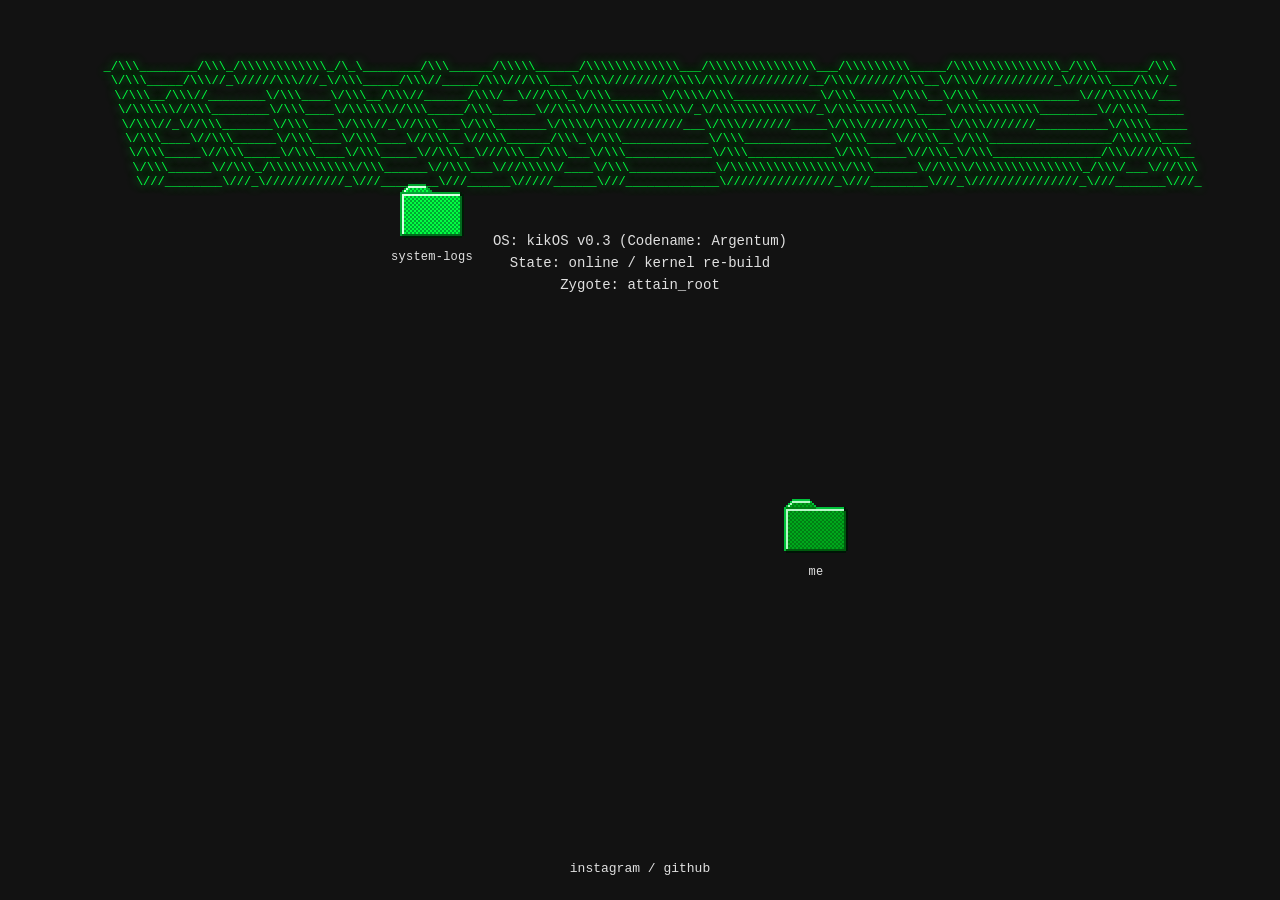
<file: index.html>
<!DOCTYPE html>
<html lang="es">
<head>
    <meta charset="UTF-8">
    <meta name="viewport" content="width=device-width, initial-scale=1.0, maximum-scale=1.0, user-scalable=no">
    <title>KikoPerex</title>
    <!-- Se añade ?v=4 para evitar que el navegador use el caché antiguo -->
    <link rel="stylesheet" href="style.css?v=4">
</head>
<body>

    <div id="desktop">
        <div class="folder" id="folder-system" style="top: 20%; left: 30%;">
            <a href="system-logs.html">
                <img src="images/folder-green.png" width="64" height="64" alt="" draggable="false">
                <span>system-logs</span>
            </a>
        </div>

        <div class="folder" id="me" style="top: 55%; left: 60%;">
            <a href="me.html">
                <img src="images/folder-dim.png" width="64" height="64" alt="" draggable="false">
                <span>me</span>
            </a>
        </div>
    </div>

    <div class="content-container">
        <!-- VERSION DESKTOP: ASCII COMPLETO -->
        <pre class="ascii-logo ascii-logo-desktop">_/\\\________/\\\_/\\\\\\\\\\\\_/\_\________/\\\______/\\\\\______/\\\\\\\\\\\\\___/\\\\\\\\\\\\\\\___/\\\\\\\\\_____/\\\\\\\\\\\\\\\_/\\\_______/\\\
 \/\\\_____/\\\//_\/////\\\///_\/\\\_____/\\\//_____/\\\///\\\___\/\\\/////////\\\\/\\\///////////__/\\\///////\\\__\/\\\///////////_\///\\\___/\\\/_
  \/\\\__/\\\//________\/\\\____\/\\\__/\\\//______/\\\/__\///\\\_\/\\\_______\/\\\\/\\\____________\/\\\_____\/\\\__\/\\\______________\///\\\\\\/___
   \/\\\\\\//\\\________\/\\\____\/\\\\\\//\\\_____/\\\______\//\\\\/\\\\\\\\\\\\\/_\/\\\\\\\\\\\\\/_\/\\\\\\\\\\\____\/\\\\\\\\\\\________\//\\\\_____
    \/\\\//_\//\\\_______\/\\\____\/\\\//_\//\\\___\/\\\_______\/\\\\/\\\/////////___\/\\\///////_____\/\\\//////\\\___\/\\\///////__________\/\\\\_____
     \/\\\____\//\\\______\/\\\____\/\\\____\//\\\__\//\\\______/\\\_\/\\\____________\/\\\____________\/\\\____\//\\\__\/\\\_________________/\\\\\\____
      \/\\\_____\//\\\_____\/\\\____\/\\\_____\//\\\__\///\\\__/\\\___\/\\\____________\/\\\____________\/\\\_____\//\\\_\/\\\_______________/\\\////\\\__
       \/\\\______\//\\\_/\\\\\\\\\\\\/\\\______\//\\\___\///\\\\\/____\/\\\____________\/\\\\\\\\\\\\\\\\/\\\______\//\\\\/\\\\\\\\\\\\\\\_/\\\/___\///\\\
        \///________\///_\///////////_\///________\///______\/////______\///_____________\///////////////_\///________\///_\///////////////_\///_______\///_</pre>

        <!-- VERSION MÓVIL: ASCII DE 18 LÍNEAS (UN SOLO PRE) -->
        <pre class="ascii-logo ascii-logo-mobile">_/\\\________/\\\_/\\\\\\\\\\\\_/\_\________/\\\______/\\\\\___
 \/\\\_____/\\\//_\/////\\\///_\/\\\_____/\\\//_____/\\\///\\\_
  \/\\\__/\\\//________\/\\\____\/\\\__/\\\//______/\\\/__\///\\\
   \/\\\\\\//\\\________\/\\\____\/\\\\\\//\\\_____/\\\______\//\\\\
    \/\\\//_\//\\\_______\/\\\____\/\\\//_\//\\\___\/\\\_______\/\\
     \/\\\____\//\\\______\/\\\____\/\\\____\//\\\__\//\\\______/\\\
      \/\\\_____\//\\\_____\/\\\____\/\\\_____\//\\\__\///\\\__/\\\
       \/\\\______\//\\\_/\\\\\\\\\\\\/\\\______\//\\\___\///\\\\\/_
        \///________\///_\///////////_\///________\///______\/////___
___/\\\\\\\\\\\\\___/\\\\\\\\\\\\\\\___/\\\\\\\\\_____/\\\\\\\\\\\\\\\_/\\\_______/\\\
____\/\\\/////////\\\\/\\\///////////__/\\\///////\\\__\/\\\///////////_\///\\\___/\\\/_
_____\/\\\_______\/\\\\/\\\____________\/\\\_____\/\\\__\/\\\______________\///\\\\\\/___
_______/\\\\\\\\\\\\\/_\/\\\\\\\\\\\\\/_\/\\\\\\\\\\\____\/\\\\\\\\\\\________\//\\\\_____
_______\\/\\\/////////___\/\\\///////_____\/\\\//////\\\___\/\\\///////__________\/\\\\_____
________\/\\\____________\/\\\____________\/\\\____\//\\\__\/\\\_________________/\\\\\\____
_________\/\\\____________\/\\\____________\/\\\_____\//\\\_\/\\\_______________/\\\////\\\__
__________\/\\\____________\/\\\\\\\\\\\\\\\\/\\\______\//\\\\/\\\\\\\\\\\\\\\_/\\\/___\///\\\
___________\///_____________\///////////////_\///________\///_\///////////////_\///_______\///_</pre>
        
        <pre class="system-info">OS: kikOS v0.3 (Codename: Argentum)
State: online / kernel re-build
Zygote: attain_root</pre>
    </div>

    <div class="footer-links">
        <pre><a href="https://www.instagram.com/kikoperex/" target="_blank" rel="noopener noreferrer">instagram</a> / <a href="https://github.com/kikoperex" target="_blank" rel="noopener noreferrer">github</a></pre>
    </div>

    <script src="desktop.js?v=3"></script>

</body>
</html>
</file>
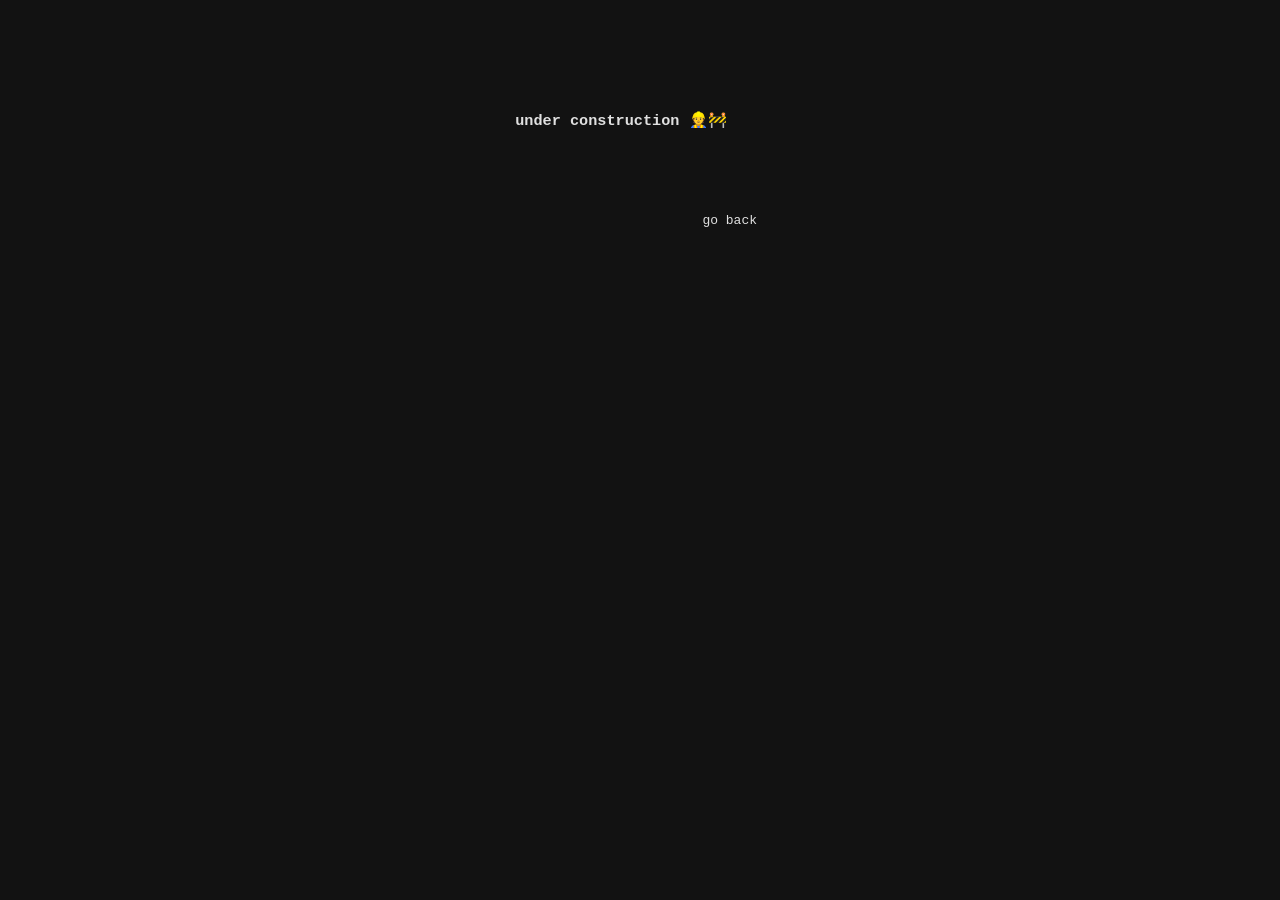
<file: me.html>
<!DOCTYPE html>
<html lang="es">
	<head>
		<meta charset="UTF-8">
		<meta name="viewport" content="width=device-width, initial-scale=1.0">
		<title>System Logs - KikoPerex</title>
		<link rel="stylesheet" href="style.css?v=4">
	</head>
	<body>
		<div class="content-container">
			<pre>
				<h3>under construction 👷🚧</h3>
			<br>
			<a href="index.html">go back</a>
			</pre>
		</div>
	</body>
</html>
</file>
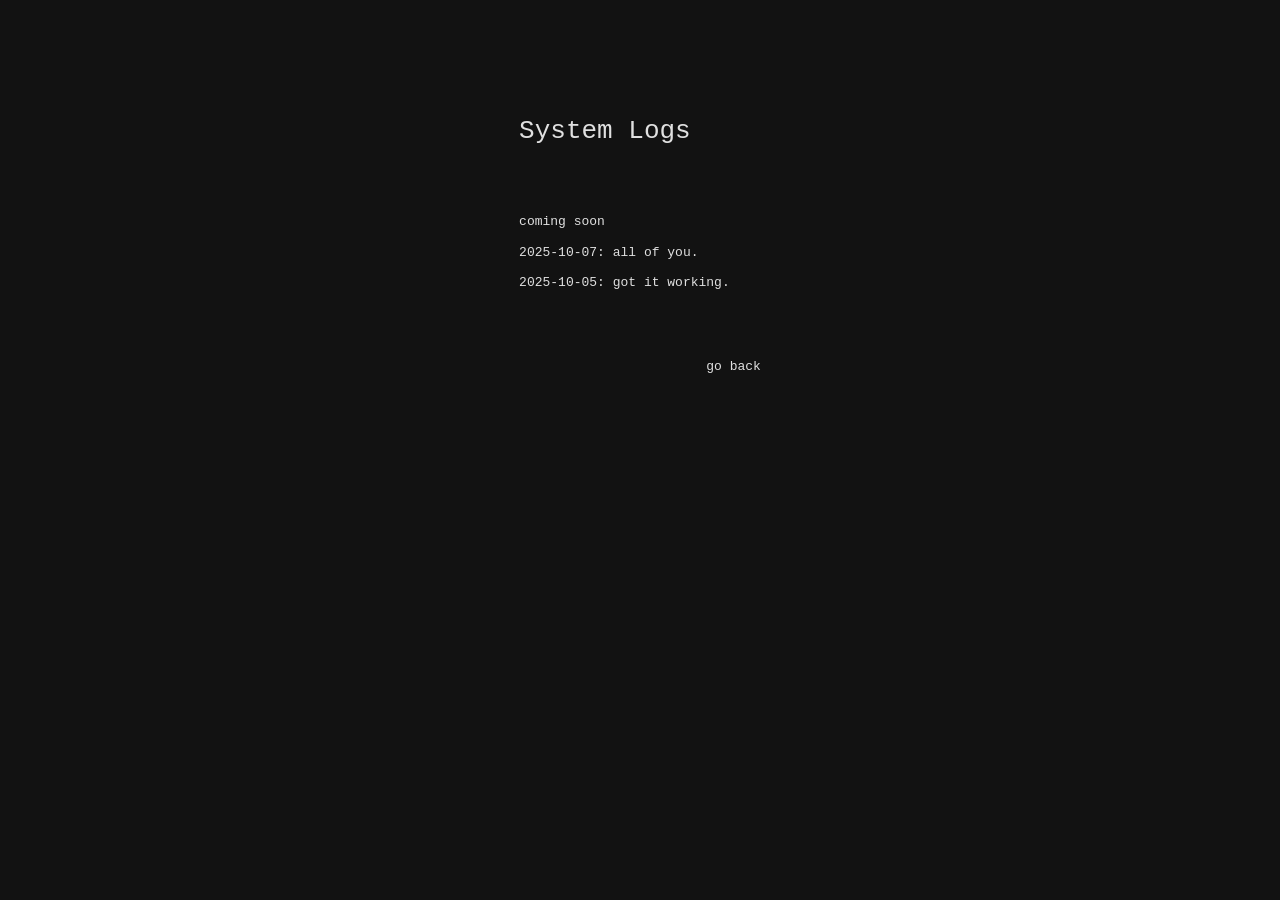
<file: system-logs.html>
<!DOCTYPE html>
<html lang="es">
	<head>
		<meta charset="UTF-8">
		<meta name="viewport" content="width=device-width, initial-scale=1.0">
		<title>System Logs - KikoPerex</title>
		<link rel="stylesheet" href="style.css?v=4">
	</head>
	<body>
		<div class="content-container">
			<pre>
			<h1>System Logs</h1>
			<div class="log-list" style="display: flex; flex-direction: column; gap: 10px;">
				<a href="#">coming soon</a>
				<a href="posts/2025-10-07.html">2025-10-07: all of you.</a>
				<a href="posts/2025-10-05.html">2025-10-05: got it working.</a>
			</div>
			<br>
			<a href="index.html">go back</a>
			</pre>
		</div>
	</body>
</html>
</file>
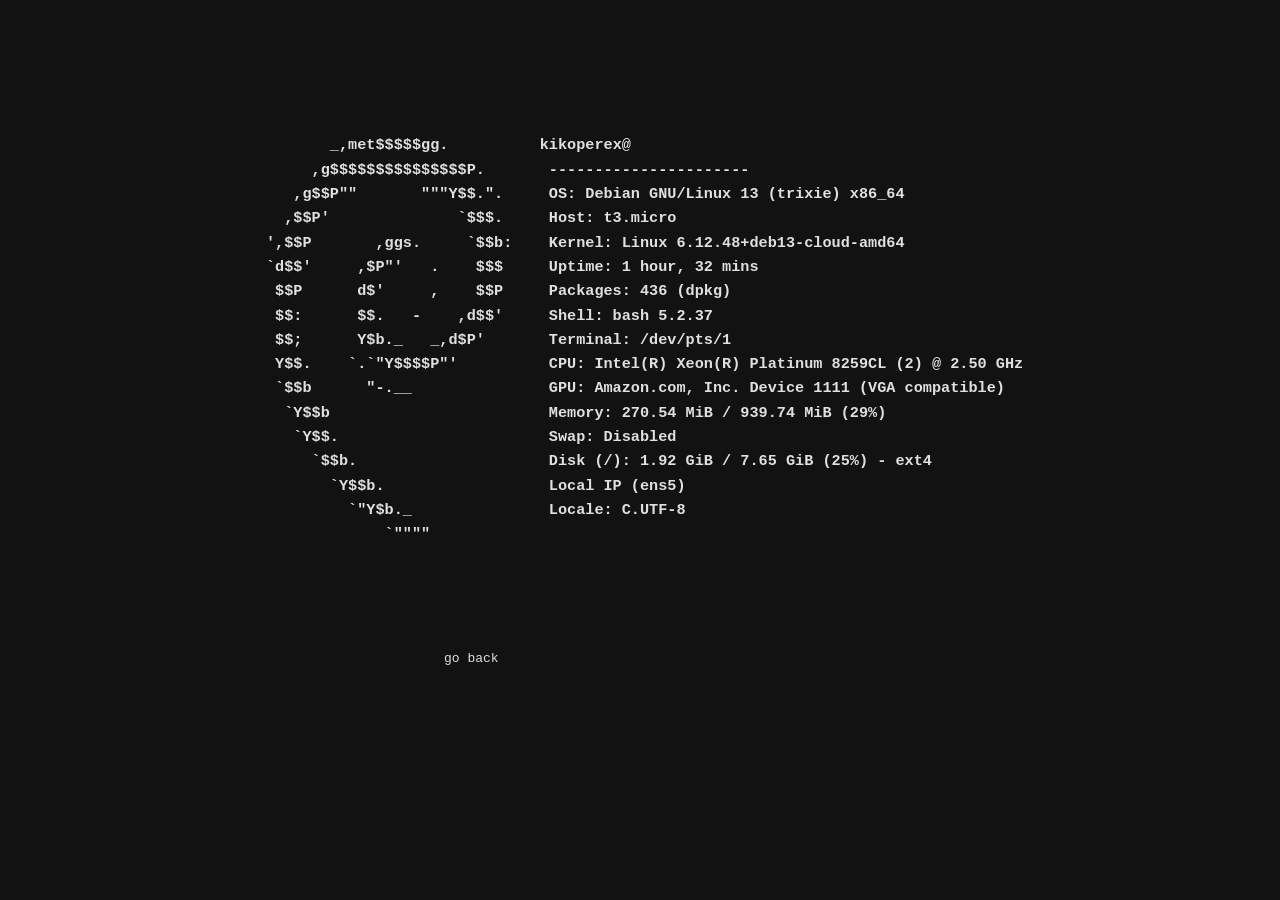
<file: posts/2025-10-05.html>
<!DOCTYPE html>
<html lang="es">
	<head>
		<meta charset="UTF-8">
		<meta name="viewport" content="width=device-width, initial-scale=1.0">
		<title>System Logs - KikoPerex</title>
		<link rel="stylesheet" href="../style.css?v=4">
	</head>
	<body>
		<div class="content-container">
			<pre>
				<h3>
 	_,met$$$$$gg.          kikoperex@
      ,g$$$$$$$$$$$$$$$P.       ----------------------
    ,g$$P""       """Y$$.".     OS: Debian GNU/Linux 13 (trixie) x86_64
   ,$$P'              `$$$.     Host: t3.micro
 ',$$P       ,ggs.     `$$b:    Kernel: Linux 6.12.48+deb13-cloud-amd64
 `d$$'     ,$P"'   .    $$$     Uptime: 1 hour, 32 mins
  $$P      d$'     ,    $$P     Packages: 436 (dpkg)
  $$:      $$.   -    ,d$$'     Shell: bash 5.2.37
  $$;      Y$b._   _,d$P'       Terminal: /dev/pts/1
  Y$$.    `.`"Y$$$$P"'          CPU: Intel(R) Xeon(R) Platinum 8259CL (2) @ 2.50 GHz
  `$$b      "-.__               GPU: Amazon.com, Inc. Device 1111 (VGA compatible)
   `Y$$b                        Memory: 270.54 MiB / 939.74 MiB (29%)
    `Y$$.                       Swap: Disabled
      `$$b.                     Disk (/): 1.92 GiB / 7.65 GiB (25%) - ext4
        `Y$$b.                  Local IP (ens5)
          `"Y$b._               Locale: C.UTF-8
              `""""
				</h3>
			<br>
			<a href="../system-logs.html">go back</a>
			</pre>
		</div>
	</body>
</html>
</file>
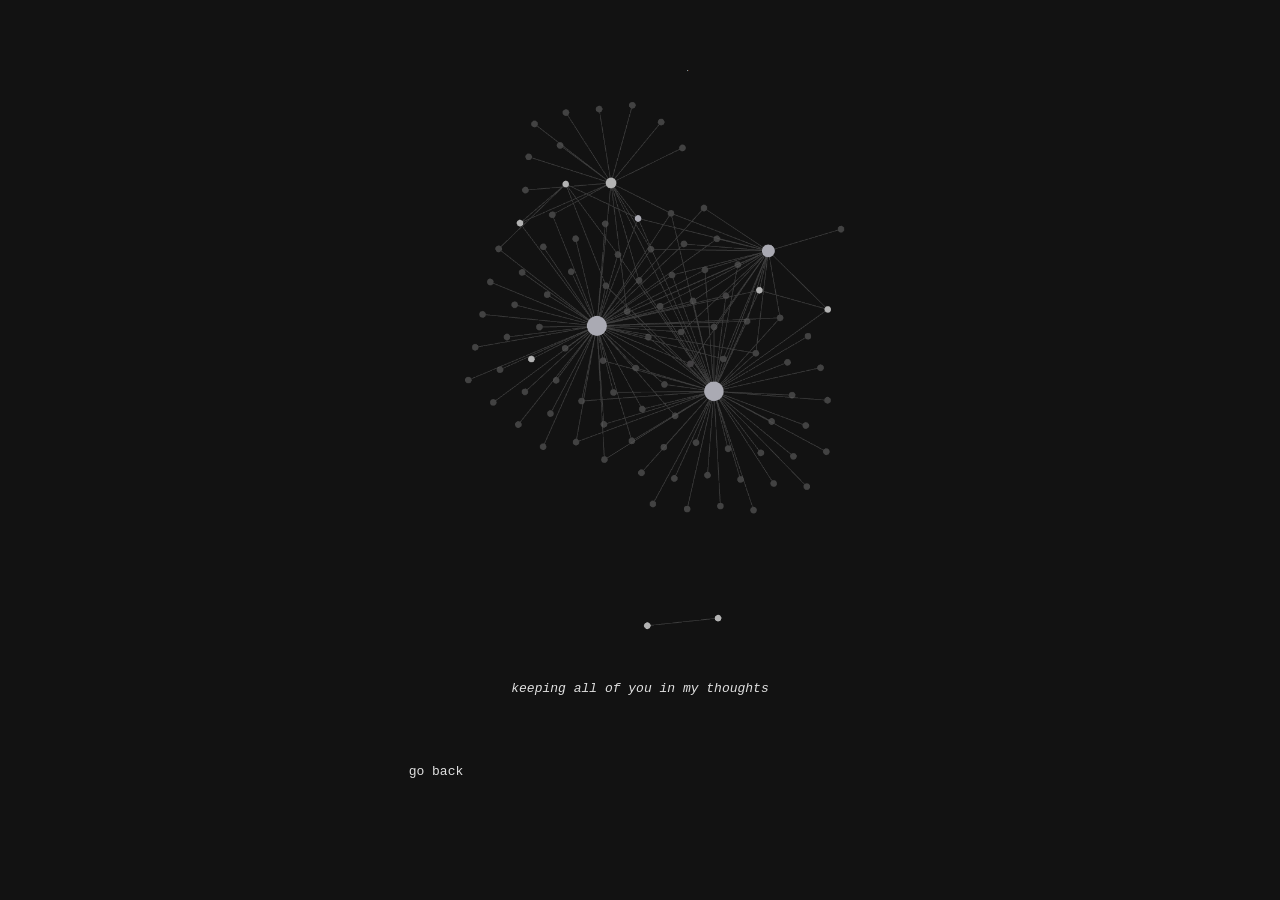
<file: posts/2025-10-07.html>
<!DOCTYPE html>
<html lang="es">
	<head>
		<meta charset="UTF-8">
		<meta name="viewport" content="width=device-width, initial-scale=1.0">
		<title>System Logs - KikoPerex</title>
		<link rel="stylesheet" href="../style.css?v=4">
	</head>
	<body>
		<div class="content-container">
			<figure style="display: block; width: 60%; margin: 10px auto;">
				<img src="../images/post-2025-10-07.png" alt="Post image for 2025-10-07" style="width: 100%;">
			</figure>
			<pre>
				<div style="text-align: center; font-style: italic;">keeping all of you in my thoughts</div>
				<br>
				<a href="../system-logs.html">go back</a>
			</pre>
		</div>
	</body>
</html>
</file>
<file: style.css>
body { 
    font-family: 'Courier New', Courier, monospace;
    line-height: 1.6; 
    background-color: #121212; 
    color: #e0e0e0; 
    margin: 0;
    padding: 0;
    overflow-x: hidden; 
    display: flex;
    flex-direction: column;
    align-items: center;
}

.content-container {
    margin: 40px auto; 
    padding: 20px;
    position: relative;
    z-index: 5; 
}

pre {
    font-family: 'Courier New', Courier, monospace;
    font-size: 13px;
    color: #e0e0e0;
}

h1 {
    font-family: 'Courier New', Courier, monospace;
    font-size: 2em;
    font-weight: normal;
    color: #e0e0e0;
}

.principio { 
    background-color: #1e1e1e; 
    border-left: 3px solid #00ff41; 
    padding: 15px; 
    margin-bottom: 20px; 
}

a {
    color: inherit;
    text-decoration: none;
}

a:hover {
    text-decoration: underline;
}

.folder {
    position: absolute;
    z-index: 10;
    width: 96px;
    text-align: center;
    cursor: grab;
    user-select: none; 
    touch-action: none; 
}

.folder.dragging {
    cursor: grabbing;
    z-index: 1000; 
    transform: translateZ(0); 
}

.folder a {
    display: flex;
    flex-direction: column;
    align-items: center;
    text-decoration: none;
    color: #e0e0e0;
    font-size: 14px;
}

.folder a:hover {
    text-decoration: none;
}

.folder img, .folder svg {
    width: 64px;
    height: 64px;
    pointer-events: none; 
    -webkit-user-drag: none; 
    image-rendering: pixelated;
    image-rendering: crisp-edges;
}

.folder a:hover img {
    filter: brightness(1.25);
}

.folder span {
    margin-top: 4px;
    padding: 0 4px;
    pointer-events: none;
    font-family: ui-monospace, SFMono-Regular, Menlo, Monaco, Consolas, "Liberation Mono", "Courier New", monospace;
    font-size: 12px;
    line-height: 1.5;
    letter-spacing: 0.02em;
    color: #e0e0e0;
    background-color: #121212;
    white-space: nowrap;
    transition: color 120ms linear;
}

.folder a:hover span {
    color: #00ff41;
}

.folder a:focus-visible {
    outline: 2px solid #00ff41;
    outline-offset: 4px;
}

.footer-links {
    position: fixed;
    bottom: 20px;
    left: 50%;
    transform: translateX(-50%);
    z-index: 100;
    font-family: monospace;
}

.footer-links pre {
    margin: 0;
    color: #e0e0e0;
}

.system-info {
    font-family: 'Courier New', Courier, monospace;
    font-size: 14px;
    text-align: center;
    margin: 0;
    color: #e0e0e0;
    word-break: break-word;
}

.ascii-logo {
    font-family: 'Courier New', Courier, monospace;
    color: #00ff41;
    text-shadow: 0 0 8px rgba(0, 255, 65, 0.8), 0 0 15px rgba(0, 255, 65, 0.4);
}

.content-container pre.ascii-logo-desktop {
    display: none;
}

.content-container pre.ascii-logo-mobile {
    display: block;
    font-size: 1.7vw;
    line-height: 1.2;
    white-space: pre;
    text-align: left;
    margin: 0 auto 20px auto;
    font-weight: bold;
    text-shadow: none;
}

@media screen and (min-width: 769px) {
    .content-container pre.ascii-logo-desktop {
        display: block;
        font-size: 12px;
        line-height: 1.2;
        white-space: pre;
        text-align: center;
        margin: 0 auto 40px auto;
    }
    
    .content-container pre.ascii-logo-mobile {
        display: none;
    }
}

@media screen and (max-width: 768px) {
    body {
        overflow-x: hidden;
    }
    
    .content-container {
        padding: 10px;
        margin: 20px auto;
        width: 100%;
        max-width: 100vw;
        box-sizing: border-box;
    }
    
    .folder {
        width: 76px;
    }
    
    .folder img, .folder svg {
        width: 48px;
        height: 48px;
    }

    .folder span {
        font-size: 11px;
    }
}

@media screen and (min-width: 769px) and (max-width: 1024px) {
    .content-container pre.ascii-logo-desktop {
        font-size: 10px;
        line-height: 1.1;
    }
}
</file>
